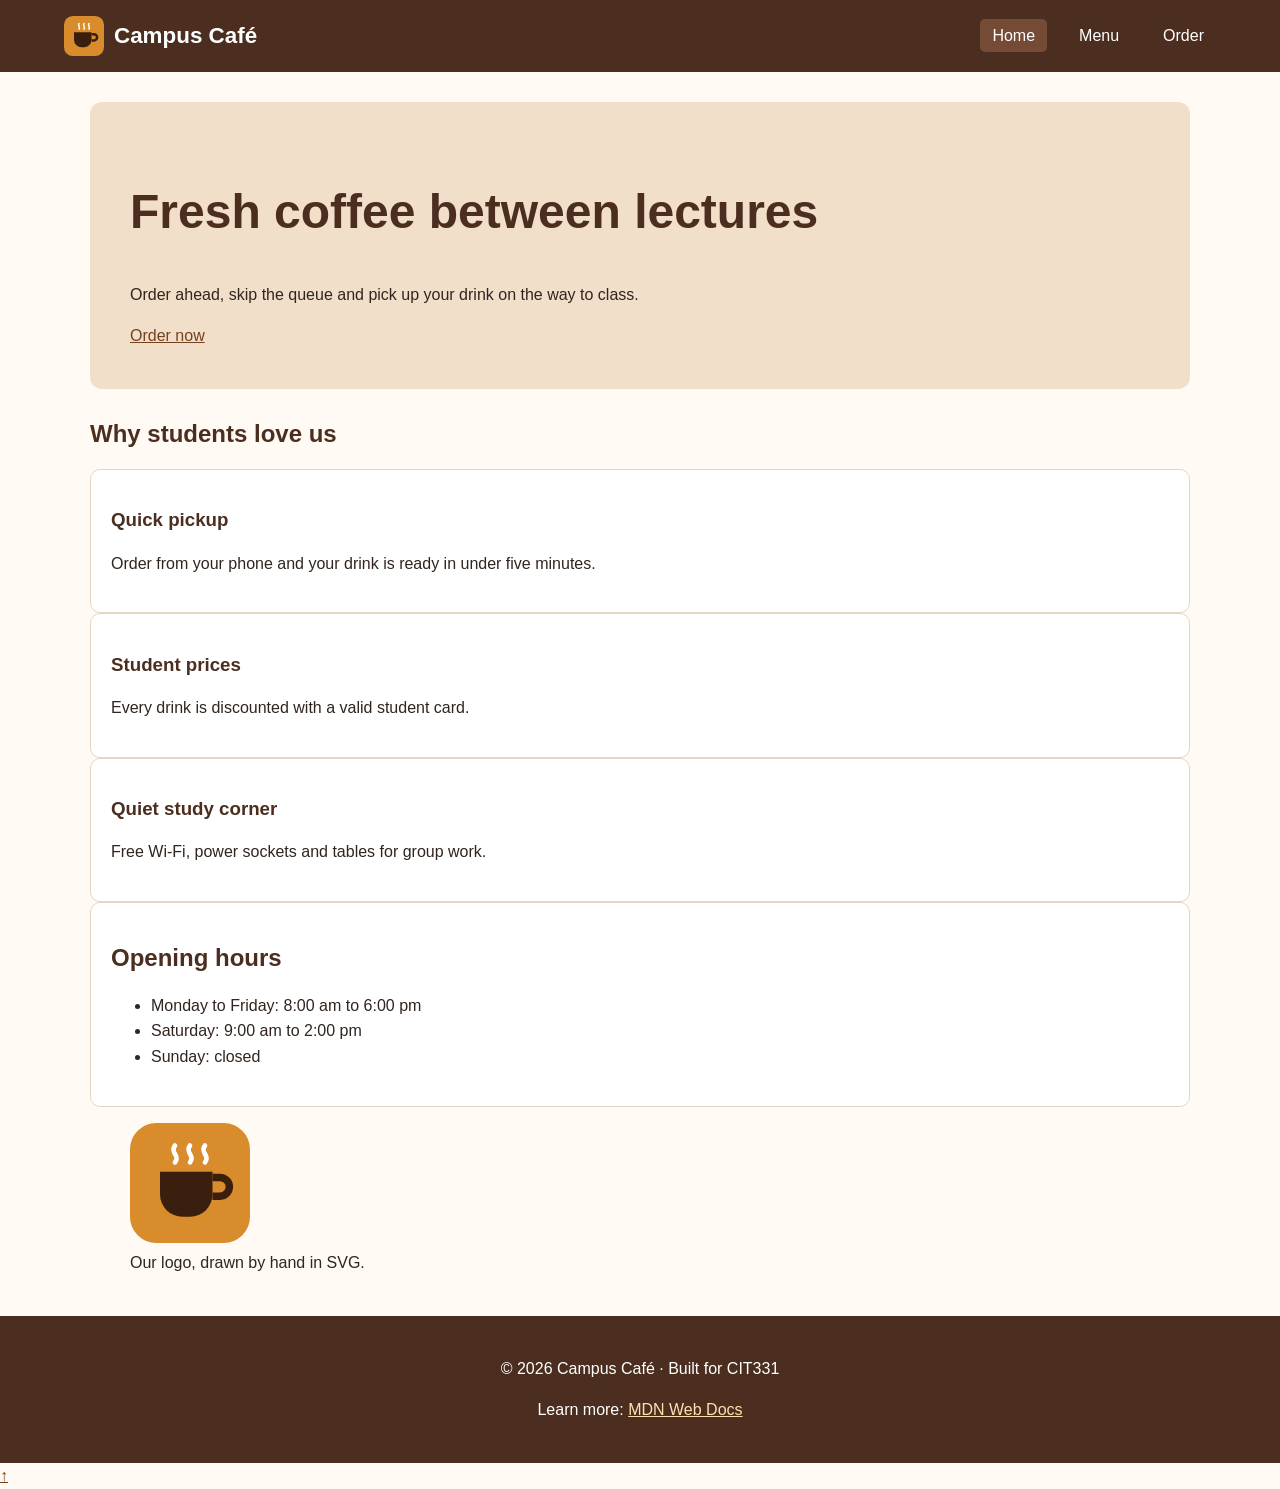
<file: index.html>
<!DOCTYPE html>
<html lang="en">
<head>
  <meta charset="UTF-8">
  <meta name="viewport" content="width=device-width, initial-scale=1.0">
  <meta name="description" content="Campus Café: fresh coffee, snacks and a quiet study space.">
  <title>Campus Café | Home</title>
  <link rel="stylesheet" href="css/styles.css">
</head>
<body id="top">
  <a class="skip-link" href="#main">Skip to main content</a>

  <header class="site-header">
    <a class="brand" href="index.html">
      <img src="images/logo.svg" alt="" width="40" height="40">
      <span>Campus Café</span>
    </a>
    <nav aria-label="Main">
      <ul class="nav-list">
        <li><a href="index.html" class="active" aria-current="page">Home</a></li>
        <li><a href="menu.html">Menu</a></li>
        <li><a href="order.html">Order</a></li>
      </ul>
    </nav>
  </header>

  <main id="main">
    <section class="hero">
      <h1>Fresh coffee between lectures</h1>
      <p>Order ahead, skip the queue and pick up your drink on the way to class.</p>
      <a class="btn" href="order.html">Order now</a>
    </section>

    <section class="highlights">
      <h2>Why students love us</h2>
      <div class="card-row">
        <article class="card">
          <h3>Quick pickup</h3>
          <p>Order from your phone and your drink is ready in under five minutes.</p>
        </article>
        <article class="card">
          <h3>Student prices</h3>
          <p>Every drink is discounted with a valid student card.</p>
        </article>
        <article class="card">
          <h3>Quiet study corner</h3>
          <p>Free Wi-Fi, power sockets and tables for group work.</p>
        </article>
      </div>
    </section>

    <aside class="card notice">
      <h2>Opening hours</h2>
      <ul>
        <li>Monday to Friday: <time datetime="08:00">8:00 am</time> to <time datetime="18:00">6:00 pm</time></li>
        <li>Saturday: <time datetime="09:00">9:00 am</time> to <time datetime="14:00">2:00 pm</time></li>
        <li>Sunday: closed</li>
      </ul>
    </aside>

    <figure class="logo-figure">
      <img src="images/logo.svg" alt="Campus Café logo: a coffee cup with steam" width="120" height="120">
      <figcaption>Our logo, drawn by hand in SVG.</figcaption>
    </figure>
  </main>

  <footer class="site-footer">
    <p>&copy; 2026 Campus Café &middot; Built for CIT331</p>
    <p>Learn more: <a href="https://developer.mozilla.org/" target="_blank" rel="noopener noreferrer">MDN Web Docs</a></p>
  </footer>

  <a class="back-to-top" href="#top" aria-label="Back to top">&uarr;</a>
</body>
</html>
</file>
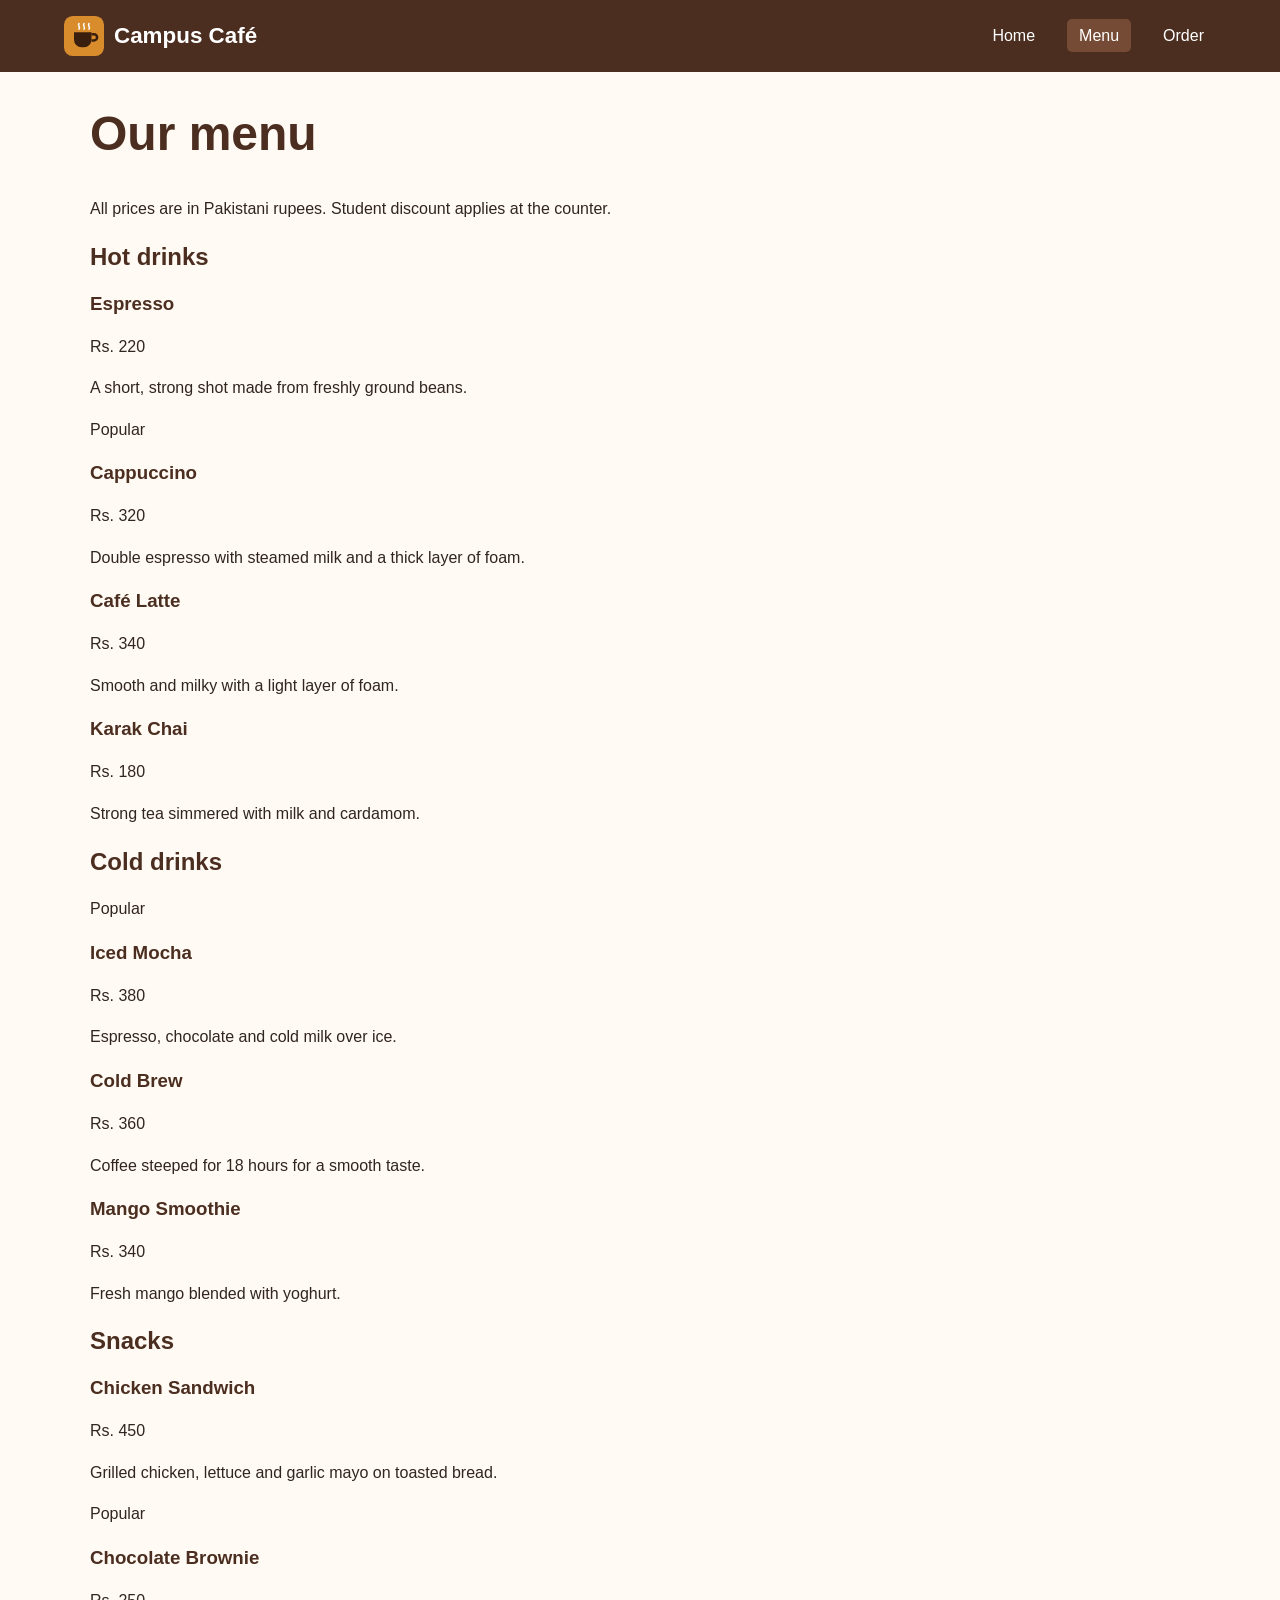
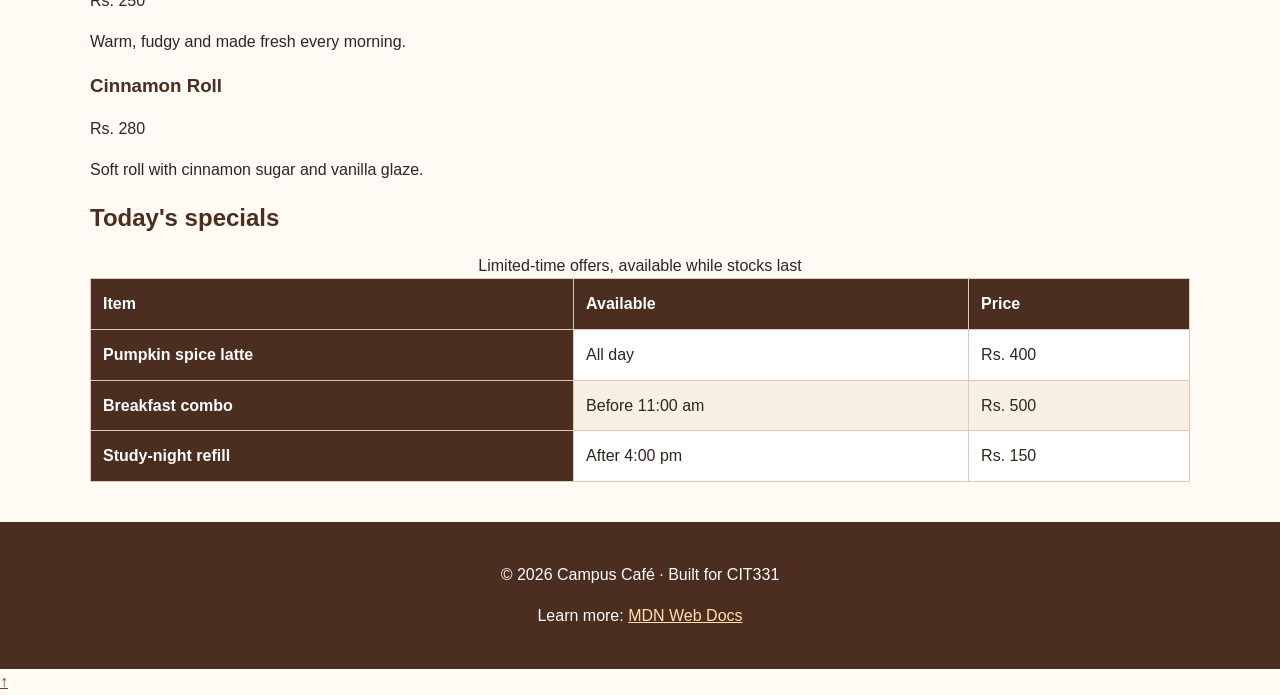
<file: menu.html>
<!DOCTYPE html>
<html lang="en">
<head>
  <meta charset="UTF-8">
  <meta name="viewport" content="width=device-width, initial-scale=1.0">
  <meta name="description" content="The Campus Café menu: hot drinks, cold drinks and snacks.">
  <title>Campus Café | Menu</title>
  <link rel="stylesheet" href="css/styles.css">
</head>
<body id="top">
  <a class="skip-link" href="#main">Skip to main content</a>

  <header class="site-header">
    <a class="brand" href="index.html">
      <img src="images/logo.svg" alt="" width="40" height="40">
      <span>Campus Café</span>
    </a>
    <nav aria-label="Main">
      <ul class="nav-list">
        <li><a href="index.html">Home</a></li>
        <li><a href="menu.html" class="active" aria-current="page">Menu</a></li>
        <li><a href="order.html">Order</a></li>
      </ul>
    </nav>
  </header>

  <main id="main">
    <h1>Our menu</h1>
    <p>All prices are in Pakistani rupees. Student discount applies at the counter.</p>

    <section class="menu-group">
      <h2>Hot drinks</h2>
      <div class="menu-list">
        <article class="menu-item">
          <div class="item-head">
            <h3>Espresso</h3>
            <span class="price">Rs. 220</span>
          </div>
          <p>A short, strong shot made from freshly ground beans.</p>
        </article>

        <article class="menu-item">
          <span class="badge">Popular</span>
          <div class="item-head">
            <h3>Cappuccino</h3>
            <span class="price">Rs. 320</span>
          </div>
          <p>Double espresso with steamed milk and a thick layer of foam.</p>
        </article>

        <article class="menu-item">
          <div class="item-head">
            <h3>Caf&eacute; Latte</h3>
            <span class="price">Rs. 340</span>
          </div>
          <p>Smooth and milky with a light layer of foam.</p>
        </article>

        <article class="menu-item">
          <div class="item-head">
            <h3>Karak Chai</h3>
            <span class="price">Rs. 180</span>
          </div>
          <p>Strong tea simmered with milk and cardamom.</p>
        </article>
      </div>
    </section>

    <section class="menu-group">
      <h2>Cold drinks</h2>
      <div class="menu-list">
        <article class="menu-item">
          <span class="badge">Popular</span>
          <div class="item-head">
            <h3>Iced Mocha</h3>
            <span class="price">Rs. 380</span>
          </div>
          <p>Espresso, chocolate and cold milk over ice.</p>
        </article>

        <article class="menu-item">
          <div class="item-head">
            <h3>Cold Brew</h3>
            <span class="price">Rs. 360</span>
          </div>
          <p>Coffee steeped for 18 hours for a smooth taste.</p>
        </article>

        <article class="menu-item">
          <div class="item-head">
            <h3>Mango Smoothie</h3>
            <span class="price">Rs. 340</span>
          </div>
          <p>Fresh mango blended with yoghurt.</p>
        </article>
      </div>
    </section>

    <section class="menu-group">
      <h2>Snacks</h2>
      <div class="menu-list">
        <article class="menu-item">
          <div class="item-head">
            <h3>Chicken Sandwich</h3>
            <span class="price">Rs. 450</span>
          </div>
          <p>Grilled chicken, lettuce and garlic mayo on toasted bread.</p>
        </article>

        <article class="menu-item">
          <span class="badge">Popular</span>
          <div class="item-head">
            <h3>Chocolate Brownie</h3>
            <span class="price">Rs. 250</span>
          </div>
          <p>Warm, fudgy and made fresh every morning.</p>
        </article>

        <article class="menu-item">
          <div class="item-head">
            <h3>Cinnamon Roll</h3>
            <span class="price">Rs. 280</span>
          </div>
          <p>Soft roll with cinnamon sugar and vanilla glaze.</p>
        </article>
      </div>
    </section>

    <section class="specials">
      <h2>Today's specials</h2>
      <div class="table-wrap">
        <table>
          <caption>Limited-time offers, available while stocks last</caption>
          <thead>
            <tr>
              <th scope="col">Item</th>
              <th scope="col">Available</th>
              <th scope="col">Price</th>
            </tr>
          </thead>
          <tbody>
            <tr><th scope="row">Pumpkin spice latte</th><td>All day</td><td>Rs. 400</td></tr>
            <tr><th scope="row">Breakfast combo</th><td>Before 11:00 am</td><td>Rs. 500</td></tr>
            <tr><th scope="row">Study-night refill</th><td>After 4:00 pm</td><td>Rs. 150</td></tr>
          </tbody>
        </table>
      </div>
    </section>
  </main>

  <footer class="site-footer">
    <p>&copy; 2026 Campus Caf&eacute; &middot; Built for CIT331</p>
    <p>Learn more: <a href="https://developer.mozilla.org/" target="_blank" rel="noopener noreferrer">MDN Web Docs</a></p>
  </footer>

  <a class="back-to-top" href="#top" aria-label="Back to top">&uarr;</a>
</body>
</html>
</file>
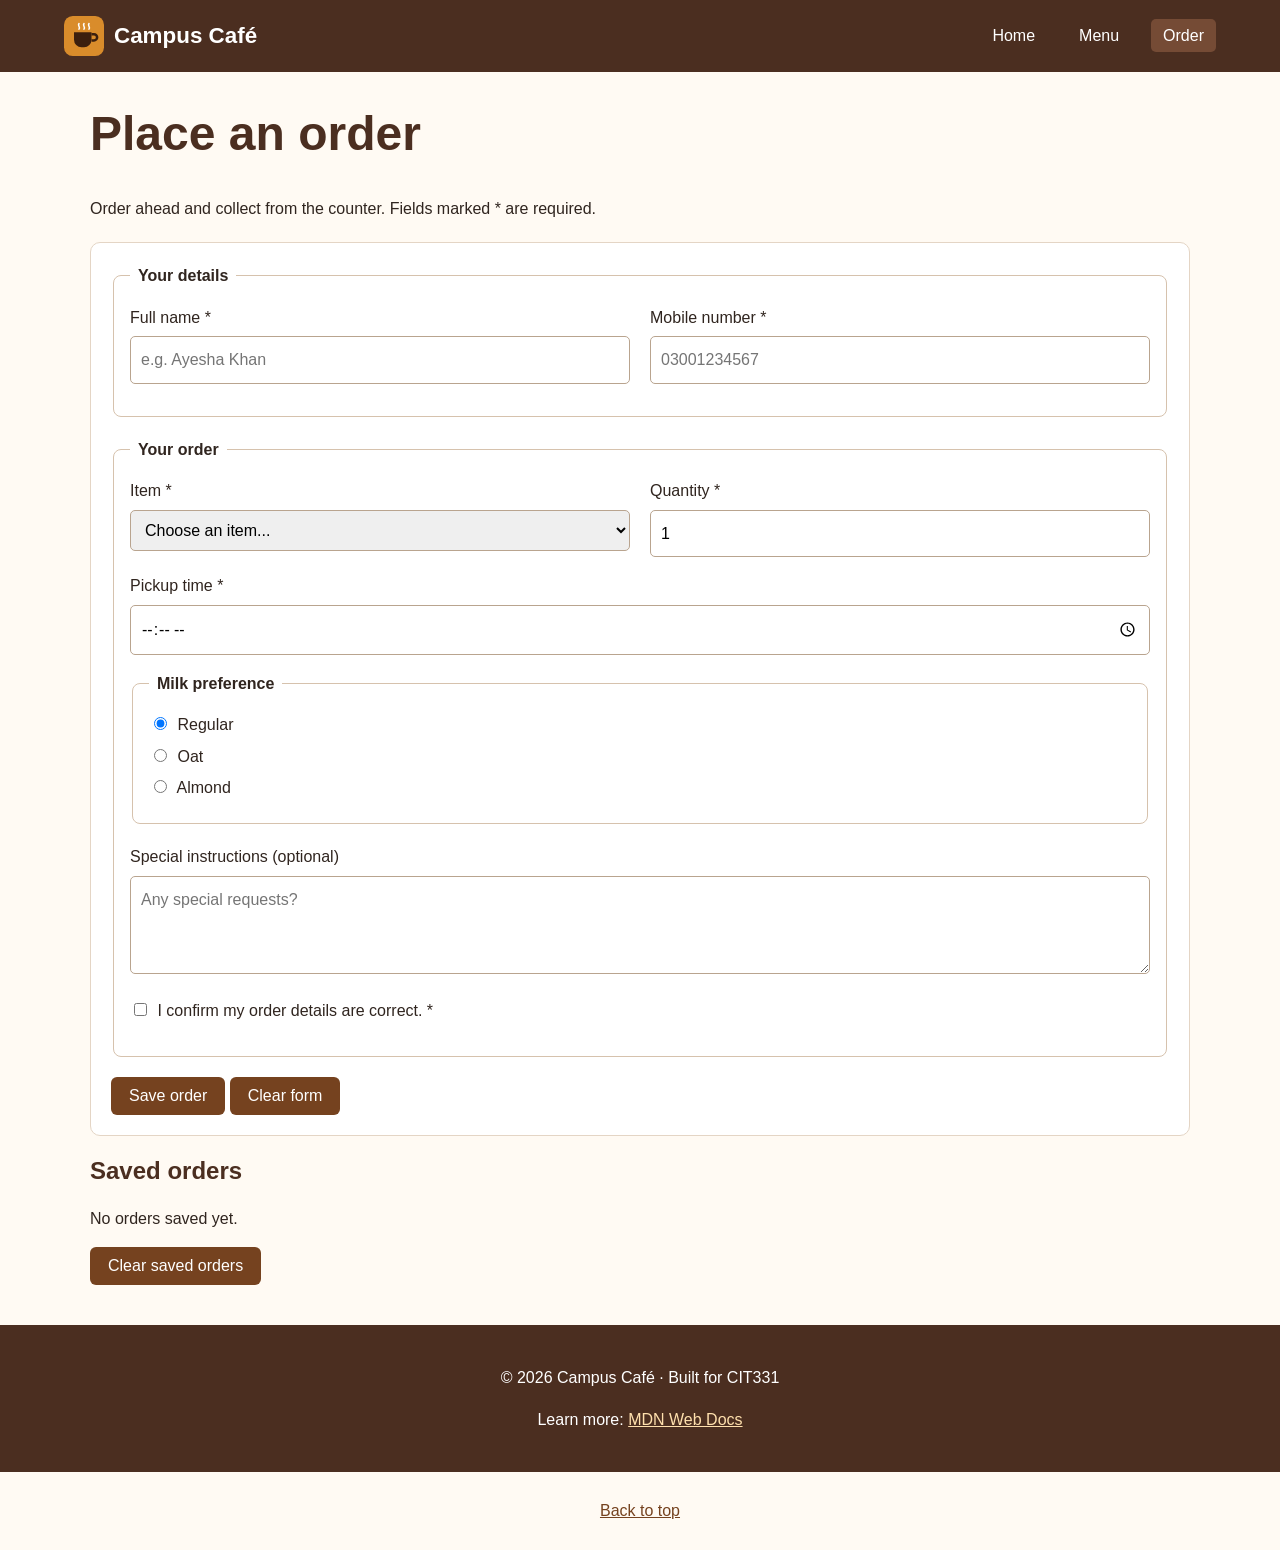
<file: order.html>
<!DOCTYPE html>
<html lang="en">
<head>
  <meta charset="UTF-8">
  <meta name="viewport" content="width=device-width, initial-scale=1.0">
  <meta name="description" content="Order ahead from Campus Café and collect at the counter.">
  <title>Campus Café | Order</title>
  <link rel="stylesheet" href="css/styles.css">
  <script src="js/order.js" defer></script>
</head>
<body id="top">
  <a class="skip-link" href="#main">Skip to main content</a>

  <header class="site-header">
    <a class="brand" href="index.html">
      <img src="images/logo.svg" alt="" width="40" height="40">
      <span>Campus Café</span>
    </a>

    <nav aria-label="Main">
      <ul class="nav-list">
        <li><a href="index.html">Home</a></li>
        <li><a href="menu.html">Menu</a></li>
        <li><a href="order.html" class="active" aria-current="page">Order</a></li>
      </ul>
    </nav>
  </header>

  <main id="main">
    <h1>Place an order</h1>
    <p>Order ahead and collect from the counter. Fields marked * are required.</p>

    <form id="order-form" action="#" method="post">
      <fieldset>
        <legend>Your details</legend>

        <div class="form-row">
          <div class="field">
            <label for="name">Full name *</label>
            <input type="text" id="name" name="name"
                   required minlength="3" maxlength="50"
                   placeholder="e.g. Ayesha Khan"
                   autocomplete="name">
          </div>

          <div class="field">
            <label for="phone">Mobile number *</label>
            <input type="tel" id="phone" name="phone"
                   required pattern="03[0-9]{9}"
                   title="11 digits starting with 03, for example 03001234567"
                   placeholder="03001234567"
                   autocomplete="tel">
          </div>
        </div>
      </fieldset>

      <fieldset>
        <legend>Your order</legend>

        <div class="form-row">
          <div class="field">
            <label for="item">Item *</label>
            <select id="item" name="item" required>
              <option value="">Choose an item...</option>
              <option>Espresso</option>
              <option>Cappuccino</option>
              <option>Café Latte</option>
              <option>Karak Chai</option>
              <option>Iced Mocha</option>
              <option>Cold Brew</option>
              <option>Mango Smoothie</option>
              <option>Chicken Sandwich</option>
              <option>Chocolate Brownie</option>
              <option>Cinnamon Roll</option>
            </select>
          </div>

          <div class="field">
            <label for="quantity">Quantity *</label>
            <input type="number" id="quantity" name="quantity"
                   required min="1" max="10" value="1">
          </div>
        </div>

        <div class="form-row">
          <div class="field">
            <label for="pickup">Pickup time *</label>
            <input type="time" id="pickup" name="pickup" required
                   min="08:00" max="18:00">
          </div>
        </div>

        <fieldset>
          <legend>Milk preference</legend>

          <label>
            <input type="radio" name="milk" value="Regular" checked>
            Regular
          </label>

          <label>
            <input type="radio" name="milk" value="Oat">
            Oat
          </label>

          <label>
            <input type="radio" name="milk" value="Almond">
            Almond
          </label>
        </fieldset>

        <div class="field">
          <label for="notes">Special instructions (optional)</label>
          <textarea id="notes" name="notes" rows="3"
                    maxlength="200"
                    placeholder="Any special requests?"></textarea>
        </div>

        <div class="field">
          <label>
            <input type="checkbox" id="terms" name="terms" required>
            I confirm my order details are correct. *
          </label>
        </div>
      </fieldset>

      <button type="submit">Save order</button>
      <button type="reset">Clear form</button>
    </form>

    <section aria-labelledby="saved-orders-heading">
      <h2 id="saved-orders-heading">Saved orders</h2>
      <p id="order-message" role="status" aria-live="polite">
        Your saved orders will appear here.
      </p>
      <ul id="orders-list"></ul>
      <button type="button" id="clear-orders">Clear saved orders</button>
    </section>
  </main>

  <footer class="site-footer">
    <p>&copy; 2026 Campus Café &middot; Built for CIT331</p>
    <p>
      Learn more:
      <a href="https://developer.mozilla.org/"
         target="_blank" rel="noopener noreferrer">MDN Web Docs</a>
    </p>
  </footer>

  <p><a href="#top">Back to top</a></p>
</body>
</html>
</file>
<file: css/styles.css>
/* Campus Café - Main Styles */

* {
  box-sizing: border-box;
}

html {
  scroll-behavior: smooth;
}

body {
  margin: 0;
  font-family: Arial, Helvetica, sans-serif;
  line-height: 1.6;
  color: #30251f;
  background-color: #fffaf3;
}

a {
  color: #75421f;
}

a:hover {
  color: #a45b27;
}

.skip-link {
  position: absolute;
  left: -9999px;
  top: 0;
}

.skip-link:focus {
  left: 10px;
  top: 10px;
  z-index: 1000;
  background: white;
  padding: 10px;
}

.site-header {
  background-color: #4b2e20;
  color: white;
  padding: 16px 5%;
  display: flex;
  align-items: center;
  justify-content: space-between;
  flex-wrap: wrap;
  gap: 16px;
}

.brand {
  display: flex;
  align-items: center;
  gap: 10px;
  color: white;
  text-decoration: none;
  font-size: 1.4rem;
  font-weight: bold;
}

.brand img {
  display: block;
  width: 40px;
  height: 40px;
}

.nav-list {
  display: flex;
  gap: 20px;
  list-style: none;
  margin: 0;
  padding: 0;
}

.nav-list a {
  color: white;
  text-decoration: none;
  padding: 8px 12px;
  border-radius: 5px;
}

.nav-list a:hover,
.nav-list a.active {
  background-color: #754b35;
}

main {
  width: min(1100px, 90%);
  margin: 30px auto;
}

h1,
h2,
h3 {
  line-height: 1.25;
  color: #4b2e20;
}

h1 {
  font-size: clamp(2rem, 5vw, 3rem);
}

.hero {
  background-color: #f1dfca;
  padding: 40px;
  border-radius: 12px;
  margin-bottom: 30px;
}

.hero img {
  max-width: 100%;
  height: auto;
}

.button,
button {
  display: inline-block;
  background-color: #75421f;
  color: white;
  border: none;
  border-radius: 6px;
  padding: 10px 18px;
  font-size: 1rem;
  cursor: pointer;
  text-decoration: none;
}

.button:hover,
button:hover {
  background-color: #4b2e20;
}

.card-grid {
  display: grid;
  grid-template-columns: repeat(auto-fit, minmax(220px, 1fr));
  gap: 20px;
}

.card {
  background: white;
  border: 1px solid #e4d5c5;
  border-radius: 10px;
  padding: 20px;
}

table {
  width: 100%;
  border-collapse: collapse;
  margin: 20px 0;
  background: white;
}

th,
td {
  padding: 12px;
  text-align: left;
  border: 1px solid #ddcbb8;
}

th {
  background-color: #4b2e20;
  color: white;
}

tbody tr:nth-child(even) {
  background-color: #f7eee4;
}

form {
  background: white;
  padding: 20px;
  border-radius: 10px;
  border: 1px solid #e4d5c5;
  margin: 20px 0;
}

fieldset {
  border: 1px solid #d6c2ad;
  border-radius: 8px;
  padding: 16px;
  margin-bottom: 20px;
}

legend {
  font-weight: bold;
  padding: 0 8px;
}

.form-row {
  display: flex;
  flex-wrap: wrap;
  gap: 20px;
}

.field {
  flex: 1 1 250px;
  margin-bottom: 16px;
}

label {
  display: block;
  margin-bottom: 6px;
}

input:not([type="radio"]):not([type="checkbox"]),
select,
textarea {
  width: 100%;
  max-width: 100%;
  padding: 10px;
  border: 1px solid #b9a48f;
  border-radius: 5px;
  font: inherit;
}

input[type="radio"],
input[type="checkbox"] {
  margin-right: 6px;
}

textarea {
  resize: vertical;
}

input:focus,
select:focus,
textarea:focus,
button:focus,
a:focus {
  outline: 3px solid #d99b4a;
  outline-offset: 2px;
}

#orders-list {
  padding-left: 25px;
}

#orders-list li {
  background: white;
  border: 1px solid #e4d5c5;
  border-radius: 6px;
  padding: 12px;
  margin-bottom: 10px;
  overflow-wrap: anywhere;
}

.site-footer {
  background-color: #4b2e20;
  color: white;
  text-align: center;
  padding: 24px 5%;
  margin-top: 40px;
}

.site-footer a {
  color: #ffe0ad;
}

body > p:last-child {
  text-align: center;
  padding: 10px;
}

@media (max-width: 600px) {
  .site-header {
    flex-direction: column;
    align-items: flex-start;
  }

  .nav-list {
    flex-wrap: wrap;
    gap: 8px;
  }

  main {
    width: 94%;
  }

  .hero {
    padding: 20px;
  }

  form {
    padding: 12px;
  }

  table {
    font-size: 0.9rem;
  }

  th,
  td {
    padding: 8px;
  }
}
</file>
